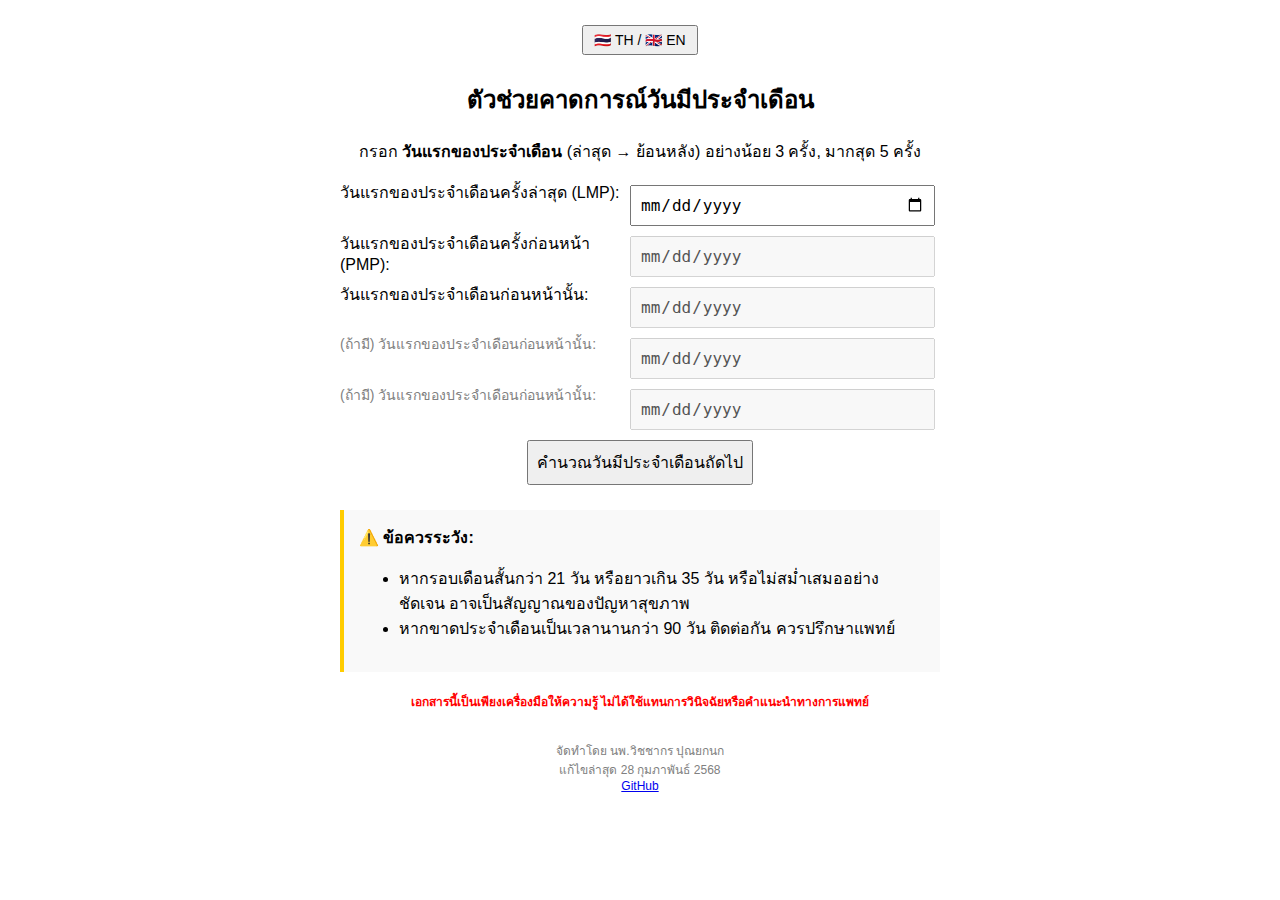
<file: index.html>
<!DOCTYPE html>
<html lang="th">
<head>
  <meta charset="UTF-8">
  <meta name="viewport" content="width=device-width, initial-scale=1.0">
  <title>ตัวช่วยคาดการณ์วันมีประจำเดือน</title>
  <style>
    body { font-family: Arial, sans-serif; padding: 20px; text-align: center; max-width: 600px; margin: auto; }
    input, button { margin: 5px; padding: 8px; font-size: 16px; }
    .result { margin-top: 15px; font-weight: bold; color: blue; }
    .alert { color: red; font-weight: bold; }
    .optional { color: gray; font-size: 14px; }
    .info-box { text-align: left; background: #f9f9f9; padding: 15px; margin-top: 20px; border-left: 4px solid #ffcc00; }
    .lang-btn { font-size: 14px; padding: 5px 10px; cursor: pointer; }
    .footer { margin-top: 30px; font-size: 12px; color: gray; }
    .disclaimer { font-size: 12px; margin-top: 20px; color: red; font-weight: bold; }
    .date-container { display: flex; flex-direction: column; align-items: center; }
    .date-row { display: flex; justify-content: space-between; width: 100%; }
    .date-row label { text-align: left; flex: 1; }
    .date-row input { flex: 1; }
  </style>
</head>
<body>
  <button class="lang-btn" onclick="toggleLanguage()">🇹🇭 TH / 🇬🇧 EN</button>

  <h2 id="title">ตัวช่วยคาดการณ์วันมีประจำเดือน</h2>
  <p id="instruction">กรอก <b>วันแรกของประจำเดือน</b> (ล่าสุด → ย้อนหลัง) อย่างน้อย 3 ครั้ง, มากสุด 5 ครั้ง</p>

  <div class="date-container">
    <div class="date-row">
      <label id="date1-label">วันแรกของประจำเดือนครั้งล่าสุด (LMP):</label>
      <input type="date" id="date1" required>
    </div>
    <div class="date-row">
      <label id="date2-label">วันแรกของประจำเดือนครั้งก่อนหน้า (PMP):</label>
      <input type="date" id="date2" required>
    </div>
    <div class="date-row">
      <label id="date3-label">วันแรกของประจำเดือนก่อนหน้านั้น:</label>
      <input type="date" id="date3" required>
    </div>
    <div class="date-row">
      <label id="date4-label" class="optional">(ถ้ามี) วันแรกของประจำเดือนก่อนหน้านั้น:</label>
      <input type="date" id="date4">
    </div>
    <div class="date-row">
      <label id="date5-label" class="optional">(ถ้ามี) วันแรกของประจำเดือนก่อนหน้านั้น:</label>
      <input type="date" id="date5">
    </div>
  </div>

  <button onclick="calculateNext()" id="calculate-btn">คำนวณวันมีประจำเดือนถัดไป</button>

  <div class="result" id="result"></div>
  <div class="alert" id="alert"></div>

  <div class="info-box">
    <strong>⚠️ <span id="advice-title">ข้อควรระวัง:</span></strong>
    <ul>
      <li id="advice-1">หากรอบเดือนสั้นกว่า 21 วัน หรือยาวเกิน 35 วัน หรือไม่สม่ำเสมออย่างชัดเจน อาจเป็นสัญญาณของปัญหาสุขภาพ</li>
      <li id="advice-2">หากขาดประจำเดือนเป็นเวลานานกว่า 90 วัน ติดต่อกัน ควรปรึกษาแพทย์</li>
    </ul>
  </div>

  <div class="disclaimer" id="disclaimer">
    เอกสารนี้เป็นเพียงเครื่องมือให้ความรู้ ไม่ได้ใช้แทนการวินิจฉัยหรือคำแนะนำทางการแพทย์
  </div>

  <div class="footer" id="footer">
    จัดทำโดย นพ.วิชชากร ปุณยกนก<br>
    แก้ไขล่าสุด 28 กุมภาพันธ์ 2568<br>
    <a href="https://github.com/vk-poonyakanok/menstrual-cycle-predictor" target="_blank">GitHub</a>
  </div>

  <script>
    // Store all translations here
    const translations = {
      "th": {
        "title": "ตัวช่วยคาดการณ์วันมีประจำเดือน",
        "instruction": "กรอก <b>วันแรกของประจำเดือน</b> (ล่าสุด → ย้อนหลัง) อย่างน้อย 3 ครั้ง, มากสุด 5 ครั้ง",
        "date1-label": "วันแรกของประจำเดือนครั้งล่าสุด (LMP):",
        "date2-label": "วันแรกของประจำเดือนครั้งก่อนหน้า (PMP):",
        "date3-label": "วันแรกของประจำเดือนก่อนหน้านั้น:",
        "date4-label": "(ถ้ามี) วันแรกของประจำเดือนก่อนหน้านั้น:",
        "date5-label": "(ถ้ามี) วันแรกของประจำเดือนก่อนหน้านั้น:",
        "calculate-btn": "คำนวณวันมีประจำเดือนถัดไป",
        "advice-title": "ข้อควรระวัง:",
        "advice-1": "หากรอบเดือนสั้นกว่า 21 วัน หรือยาวเกิน 35 วัน หรือไม่สม่ำเสมออย่างชัดเจน อาจเป็นสัญญาณของปัญหาสุขภาพ",
        "advice-2": "หากขาดประจำเดือนเป็นเวลานานกว่า 90 วัน ติดต่อกัน ควรปรึกษาแพทย์",
        "disclaimer": "เอกสารนี้เป็นเพียงเครื่องมือให้ความรู้ ไม่ได้ใช้แทนการวินิจฉัยหรือคำแนะนำทางการแพทย์",
        "footer": "จัดทำโดย นพ.วิชชากร ปุณยกนก<br>แก้ไขล่าสุด 28 กุมภาพันธ์ 2568<br><a href='https://github.com/vk-poonyakanok/menstrual-cycle-predictor' target='_blank'>GitHub</a>"
      },
      "en": {
        "title": "Menstrual Cycle Predictor",
        "instruction": "Enter the <b>first day of each period</b> (most recent → earlier) at least 3 times, up to 5 times",
        "date1-label": "First day of the most recent period (LMP):",
        "date2-label": "First day of the previous period (PMP):",
        "date3-label": "First day of the earlier period:",
        "date4-label": "(If available) First day of the earlier period:",
        "date5-label": "(If available) First day of the earlier period:",
        "calculate-btn": "Predict Next Period Date",
        "advice-title": "Caution:",
        "advice-1": "If the cycle is shorter than 21 days or longer than 35 days, or obviously irregular, it could be a sign of a health issue.",
        "advice-2": "If you miss your period for more than 90 consecutive days, please consult a doctor.",
        "disclaimer": "This document is only a knowledge tool and does not replace diagnosis or medical advice.",
        "footer": "Created by Vitchakorn Poonyakanok<br>Last updated: February 28, 2025<br><a href='https://github.com/vk-poonyakanok/menstrual-cycle-predictor' target='_blank'>GitHub</a>"
      }
    };

    function calculateNext() {
      // Reset alerts/results each time
      document.getElementById('alert').innerText = "";
      document.getElementById('result').innerText = "";

      // Get current language
      let currentLang = document.documentElement.lang;

      // Gather dates in ascending order (oldest to newest)
      // Although fields are displayed in reverse order (most recent → earlier),
      // we collect them as: [date5, date4, date3, date2, date1]
      let rawDates = [
        document.getElementById('date5').value,
        document.getElementById('date4').value,
        document.getElementById('date3').value,
        document.getElementById('date2').value,
        document.getElementById('date1').value
      ].filter(Boolean);

      // Require at least 3 dates
      if (rawDates.length < 3) {
        let msgTH = "กรุณากรอกข้อมูลอย่างน้อย 3 วัน (ล่าสุด → ย้อนหลัง)";
        let msgEN = "Please enter at least 3 dates (most recent → earlier)";
        document.getElementById('result').innerText = (currentLang === "th") ? msgTH : msgEN;
        return;
      }

      // Convert to Date objects
      let dates = rawDates.map(d => new Date(d));

      // Ensure proper ordering (oldest → newest)
      for (let i = 0; i < dates.length - 1; i++) {
        if (dates[i] > dates[i + 1]) {
          let warnTH = "⚠️ กรุณาเรียงลำดับวันที่ให้ถูกต้อง (ล่าสุด → ย้อนหลัง)";
          let warnEN = "⚠️ Please ensure dates are in correct order (most recent → earlier)";
          document.getElementById('alert').innerText = (currentLang === "th") ? warnTH : warnEN;
          return;
        }
      }

      // Calculate cycle lengths (in days)
      let cycleLengths = [];
      for (let i = 0; i < dates.length - 1; i++) {
        let diff = (dates[i + 1] - dates[i]) / (1000 * 60 * 60 * 24);
        cycleLengths.push(diff);
      }

      // Find the median cycle length (for information purposes)
      let sortedCycles = [...cycleLengths].sort((a, b) => a - b);
      let mid = Math.floor(sortedCycles.length / 2);
      let medianCycle = (sortedCycles.length % 2 === 1)
        ? sortedCycles[mid]
        : (sortedCycles[mid - 1] + sortedCycles[mid]) / 2;

      // Calculate the median absolute difference of cycle lengths
      let diffsFromMedian = cycleLengths.map(c => Math.abs(c - medianCycle));
      let sortedDiffs = diffsFromMedian.sort((a, b) => a - b);
      let midDiff = Math.floor(sortedDiffs.length / 2);
      let medianDiff = (sortedDiffs.length % 2 === 1)
        ? sortedDiffs[midDiff]
        : (sortedDiffs[midDiff - 1] + sortedDiffs[midDiff]) / 2;

      // Calculate range values (max and min cycle lengths)
      let maxCycle = Math.max(...cycleLengths);
      let minCycle = Math.min(...cycleLengths);

      // Determine if the cycle is irregular:
      // Condition 1: median absolute difference is ≥9, OR
      // Condition 2: any cycle length is out of normal range (max >35 or min <21)
      let isIrregular = (medianDiff >= 9) || (maxCycle > 35) || (minCycle < 21);

      // Predict the next period date (using the most recent input date)
      let lastDate = dates[dates.length - 1];
      let predicted = new Date(lastDate);
      predicted.setDate(predicted.getDate() + medianCycle);

      // Format predicted date based on language:
      // Use the Buddhist calendar for Thai mode.
      let predictedDateTH = predicted.toLocaleDateString('th-TH-u-ca-buddhist', { 
        weekday: 'long', year: 'numeric', month: 'long', day: 'numeric'
      });
      let predictedDateEN = predicted.toLocaleDateString('en-US', { 
        weekday: 'long', year: 'numeric', month: 'long', day: 'numeric'
      });

      // Build result text
      let resultTH = `
        <b>คาดการณ์วันมีประจำเดือนถัดไป:</b> ${predictedDateTH}<br>
        <b>ความยาวรอบเดือน (วัน):</b> ${cycleLengths.join(", ")}<br>
        <b>ค่ากลางของความยาวรอบเดือน:</b> ${medianCycle.toFixed(1)} วัน<br>
        <b>ค่ากลางความแตกต่างของรอบเดือน:</b> ${medianDiff.toFixed(1)} วัน<br>
        ${isIrregular ? "รอบประจำเดือนจัดว่าไม่สม่ำเสมอ (Irregular)." 
                      : "รอบประจำเดือนจัดว่าสม่ำเสมอ (Regular)."}
      `;
      let resultEN = `
        <b>Predicted next period date:</b> ${predictedDateEN}<br>
        <b>Cycle lengths (days):</b> ${cycleLengths.join(", ")}<br>
        <b>Median cycle length (days):</b> ${medianCycle.toFixed(1)}<br>
        <b>Median difference (variability):</b> ${medianDiff.toFixed(1)} days<br>
        ${isIrregular ? "The cycle is considered Irregular." 
                      : "The cycle is considered Regular."}
      `;

      // Display the result based on the current language
      document.getElementById('result').innerHTML = (currentLang === "th") ? resultTH : resultEN;
    }

    function toggleLanguage() {
      let lang = document.documentElement.lang === "th" ? "en" : "th";
      document.documentElement.lang = lang;

      // Update text elements from the translations object
      document.getElementById("title").innerHTML = translations[lang]["title"];
      document.getElementById("instruction").innerHTML = translations[lang]["instruction"];
      document.getElementById("date1-label").innerText = translations[lang]["date1-label"];
      document.getElementById("date2-label").innerText = translations[lang]["date2-label"];
      document.getElementById("date3-label").innerText = translations[lang]["date3-label"];
      document.getElementById("date4-label").innerText = translations[lang]["date4-label"];
      document.getElementById("date5-label").innerText = translations[lang]["date5-label"];
      document.getElementById("calculate-btn").innerText = translations[lang]["calculate-btn"];
      document.getElementById("advice-title").innerText = translations[lang]["advice-title"];
      document.getElementById("advice-1").innerText = translations[lang]["advice-1"];
      document.getElementById("advice-2").innerText = translations[lang]["advice-2"];
      document.getElementById("disclaimer").innerText = translations[lang]["disclaimer"];
      document.getElementById("footer").innerHTML = translations[lang]["footer"];
    }

    // Dynamic date input locking and range restrictions (reversed order)
    document.addEventListener("DOMContentLoaded", function() {
      const dateInputs = [
        document.getElementById('date1'),
        document.getElementById('date2'),
        document.getElementById('date3'),
        document.getElementById('date4'),
        document.getElementById('date5')
      ];
      
      // Initially, only enable the first date (most recent period)
      for (let i = 1; i < dateInputs.length; i++) {
        dateInputs[i].disabled = true;
      }

      // When date1 (most recent) is selected, enable date2 and restrict its max date
      dateInputs[0].addEventListener('change', function() {
        if (this.value) {
          dateInputs[1].disabled = false;
          dateInputs[1].max = this.value;
        } else {
          for (let i = 1; i < dateInputs.length; i++) {
            dateInputs[i].disabled = true;
            dateInputs[i].value = '';
          }
        }
      });

      // When date2 is selected, enable date3 and restrict its max date
      dateInputs[1].addEventListener('change', function() {
        if (this.value) {
          dateInputs[2].disabled = false;
          dateInputs[2].max = this.value;
        } else {
          for (let i = 2; i < dateInputs.length; i++) {
            dateInputs[i].disabled = true;
            dateInputs[i].value = '';
          }
        }
      });

      // When date3 is selected, enable date4 and restrict its max date
      dateInputs[2].addEventListener('change', function() {
        if (this.value) {
          dateInputs[3].disabled = false;
          dateInputs[3].max = this.value;
        } else {
          for (let i = 3; i < dateInputs.length; i++) {
            dateInputs[i].disabled = true;
            dateInputs[i].value = '';
          }
        }
      });

      // When date4 is selected, enable date5 and restrict its max date
      dateInputs[3].addEventListener('change', function() {
        if (this.value) {
          dateInputs[4].disabled = false;
          dateInputs[4].max = this.value;
        } else {
          dateInputs[4].disabled = true;
          dateInputs[4].value = '';
        }
      });
    });
  </script>
</body>
</html>
</file>
